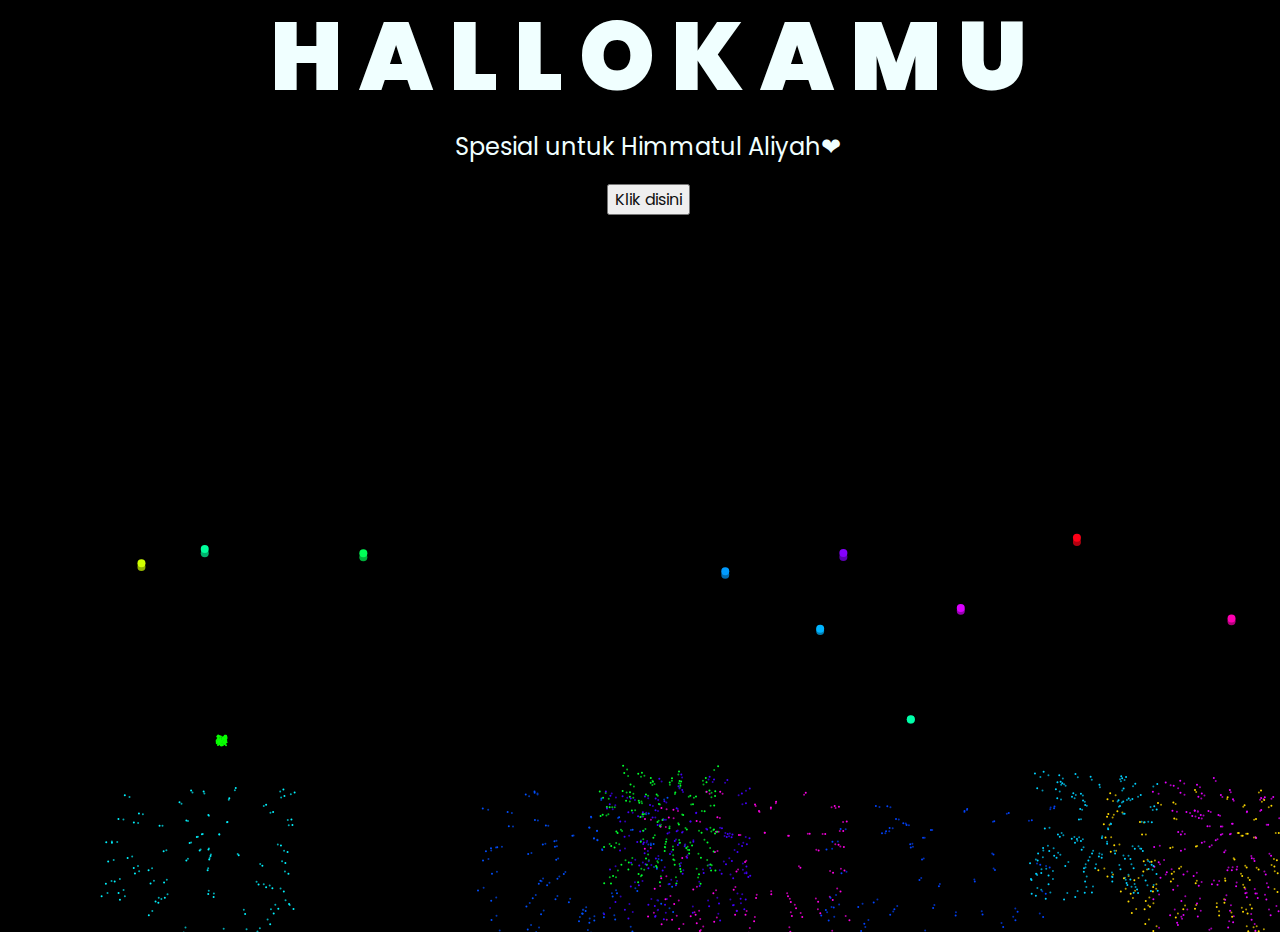
<file: index.html>
<!DOCTYPE html>
<html lang="en">
<head>
    <meta charset="UTF-8">
    <meta http-equiv="X-UA-Compatible" content="IE=edge">
    <meta name="viewport" content="width=device-width, initial-scale=1.0">
    <link rel="stylesheet" href="css/style.css">
    <link rel="icon" href="img/flowers.png" type="image/x-icon">
    <title>Flowers</title>
</head>
<body>
    
    <div class="greetings">
    <!-- silahkan menambah kata sesuai keinginan dengan <span>text...</span -->
        <span>H</span>
        <span>A</span>
        <span>L</span>
        <span>L</span>
        <span>O</span>
        <span>K</span>
        <span>A</span>
        <span>M</span>
        <span>U</span>
    </div>
    <div class="description">
        <span>Spesial untuk Himmatul Aliyah❤</span>
    </div>
    <div class="button">
        <button>
            <a href="spesial.html">Klik disini</a>
        </button>
        
    </div>
    <script>
        var rnd = Math.random, flr = Math.floor;
   let canvas = document.createElement('canvas');
   
   document.getElementsByTagName('body')[0].appendChild(canvas);
   canvas.style.width = '100%';
   canvas.style.height = '100%';
   
   canvas.width = canvas.clientWidth;
   canvas.height = canvas.clientHeight;
   
   let ctx = canvas.getContext('2d');
   
   function rndNum(num) {
   return rnd() * num + 1;
   }
   
   function vector(x, y) {
   this.x = x;
   this.y = y;
   
   this.add = function(vec2) {
   this.x = this.x + vec2.x;
   this.y = this.y + vec2.y;
   }
   }
   
   function particle(pos, vel) {
   this.pos = new vector(pos.x, pos.y);
   this.vel = vel;
   this.finish = false;
   this.start = 0;
   
   this.update = function(time) {
   let timeSpan = time - this.start;
   
   if (timeSpan > 500) {
   this.finish = true;
   }
   
   if (!this.finish) {
   this.pos.add(this.vel);
   this.vel.y = this.vel.y + gravity;
   }
   };
   
   this.draw = function() {
   if (!this.finish) {
   drawDot(this.pos.x, this.pos.y, 1);
   }
   }
   
   }
   
   function firework(x, y) {
   this.pos = new vector(x, y);
   this.vel = new vector(0, -rndNum(10) - 3);
   this.color = 'hsl(' + rndNum(360) + ', 100%, 50%)'
   this.size = 4;
   this.finish = false;
   this.start = 0;
   let exParticles = [], exPLen = 100;
   
   let rootShow = true;
   
   this.update = function(time) {
   if (this.finish) {
   return;
   }
   
   rootShow = this.vel.y < 0;
   
   if (rootShow) {
   this.pos.add(this.vel);
   this.vel.y = this.vel.y + gravity;
   } else {
   if (exParticles.length === 0) {
   flash = true;
   for (let i = 0; i < exPLen; i++) {
   exParticles.push(new particle(this.pos, new vector(-rndNum(10) + 5, -rndNum(10) + 5)));
   exParticles[exParticles.length - 1].start = time;
   }
   }
   let countFinish = 0;
   for (let i = 0; i < exPLen; i++) {
   let p = exParticles[i];
   p.update(time);
   if (p.finish) {
   countFinish++;
   }
   }
   
   if (countFinish === exPLen) {
   this.finish = true;
   }
   
   }
   }
   
   this.draw = function() {
   if (this.finish) {
   return;
   }
   
   ctx.fillStyle = this.color;
   if (rootShow) {
   drawDot(this.pos.x, this.pos.y, this.size);
   } else {
   for (let i = 0; i < exPLen; i++) {
   let p = exParticles[i];
   p.draw();
   }
   }
   }
   
   }
   
   function drawDot(x, y, size) {
   ctx.beginPath();
   
   ctx.arc(x, y, size, 0, Math.PI * 2);
   ctx.fill();
   
   ctx.closePath();
   }
   
   var fireworks = [],
   gravity = 0.2,
   snapTime = 0,
   flash = false;
   
   function init() {
   let numOfFireworks = 20;
   for (let i = 0; i < numOfFireworks; i++) {
   fireworks.push(new firework(rndNum(canvas.width), canvas.height));
   }
   }
   
   function update(time) {
   for (let i = 0, len = fireworks.length; i < len; i++) {
   let p = fireworks[i];
   p.update(time);
   }
   }
   
   function draw(time) {
   update(time);
   
   ctx.fillStyle = 'rgba(0,0,0,0.3)';
   if (flash) {
   flash = false;
   }
   ctx.fillRect(0, 0, canvas.width, canvas.height);
   
   ctx.fillStyle = 'white';
   ctx.font = "30px Segoe UI";
   let newTime = time - snapTime;
   snapTime = time;
   
   ctx.fillStyle = 'blue';
   for (let i = 0, len = fireworks.length; i < len; i++) {
   let p = fireworks[i];
   if (p.finish) {
   fireworks[i] = new firework(rndNum(canvas.width), canvas.height);
   p = fireworks[i];
   p.start = time;
   }
   p.draw();
   }
   
   window.requestAnimationFrame(draw);
   }
   
   window.addEventListener('resize', function() {
   canvas.width = canvas.clientWidth;
   canvas.height = canvas.clientHeight;
   });
   
   init();
   draw();
    </script>
</body>
</html>
</file>
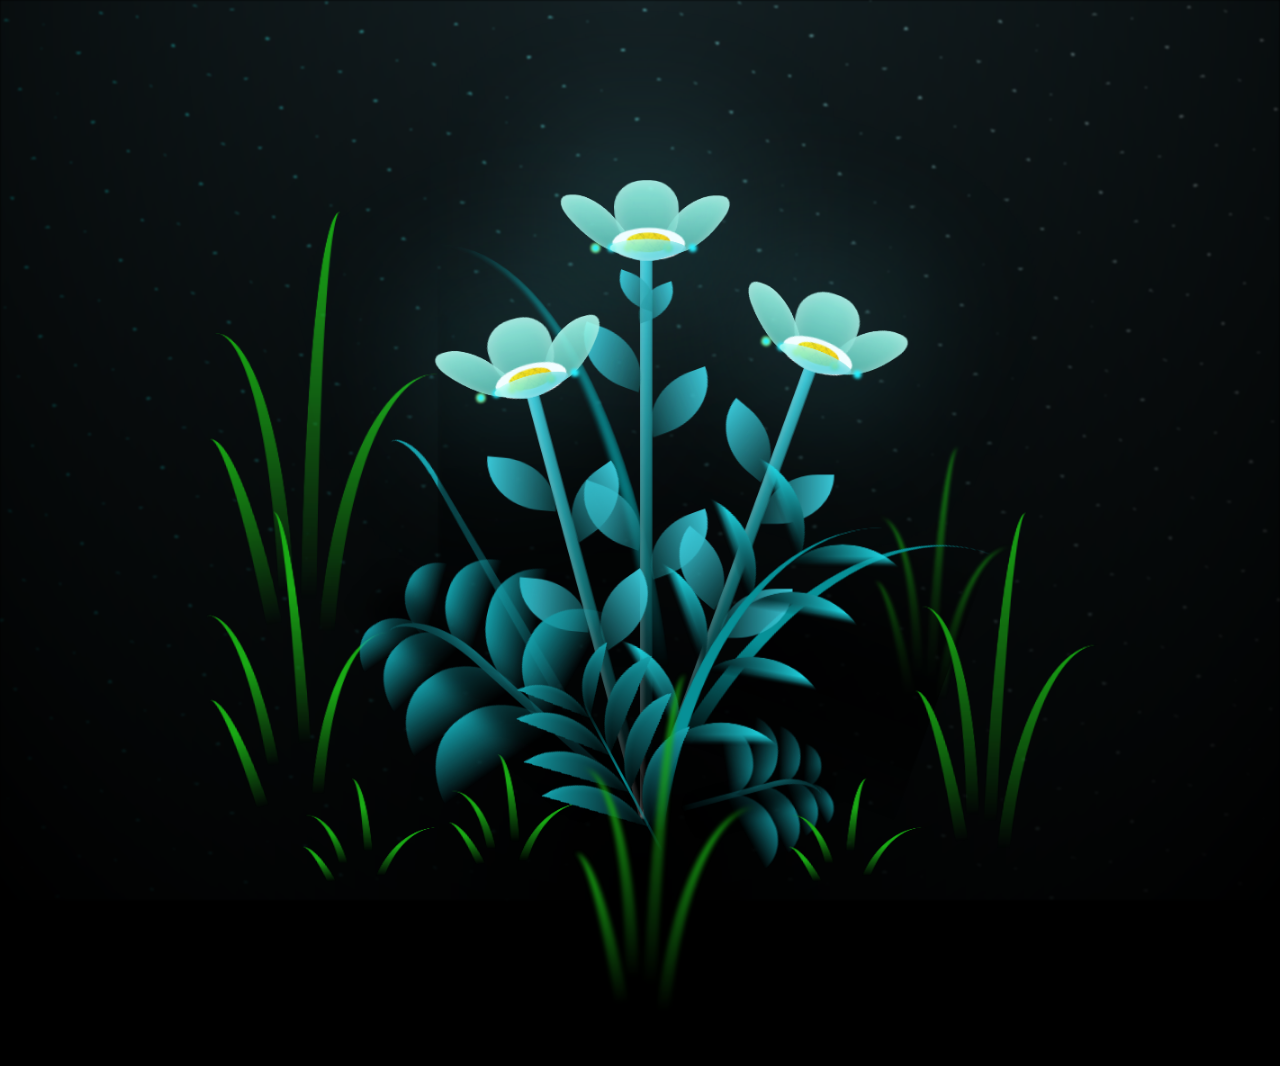
<file: flower.html>
<!DOCTYPE html>
<html lang="en">
<head>
    <meta charset="UTF-8">
    <meta http-equiv="X-UA-Compatible" content="IE=edge">
    <meta name="viewport" content="width=device-width, initial-scale=1.0">
    <link rel="stylesheet" href="css/main.css">
    <link rel="icon" href="img/flowers.png" type="image/x-icon">
    <title>flowers</title>
</head>
<body class="container">
  <!-- Pembuat code: https://codepen.io/mdusmanansari/pen/BamepLe -->
    <div class="night"></div>
    <div class="flowers">
      <div class="flower flower--1">
        <div class="flower__leafs flower__leafs--1">
          <div class="flower__leaf flower__leaf--1"></div>
          <div class="flower__leaf flower__leaf--2"></div>
          <div class="flower__leaf flower__leaf--3"></div>
          <div class="flower__leaf flower__leaf--4"></div>
          <div class="flower__white-circle"></div>
  
          <div class="flower__light flower__light--1"></div>
          <div class="flower__light flower__light--2"></div>
          <div class="flower__light flower__light--3"></div>
          <div class="flower__light flower__light--4"></div>
          <div class="flower__light flower__light--5"></div>
          <div class="flower__light flower__light--6"></div>
          <div class="flower__light flower__light--7"></div>
          <div class="flower__light flower__light--8"></div>
  
        </div>
        <div class="flower__line">
          <div class="flower__line__leaf flower__line__leaf--1"></div>
          <div class="flower__line__leaf flower__line__leaf--2"></div>
          <div class="flower__line__leaf flower__line__leaf--3"></div>
          <div class="flower__line__leaf flower__line__leaf--4"></div>
          <div class="flower__line__leaf flower__line__leaf--5"></div>
          <div class="flower__line__leaf flower__line__leaf--6"></div>
        </div>
      </div>
  
      <div class="flower flower--2">
        <div class="flower__leafs flower__leafs--2">
          <div class="flower__leaf flower__leaf--1"></div>
          <div class="flower__leaf flower__leaf--2"></div>
          <div class="flower__leaf flower__leaf--3"></div>
          <div class="flower__leaf flower__leaf--4"></div>
          <div class="flower__white-circle"></div>
  
          <div class="flower__light flower__light--1"></div>
          <div class="flower__light flower__light--2"></div>
          <div class="flower__light flower__light--3"></div>
          <div class="flower__light flower__light--4"></div>
          <div class="flower__light flower__light--5"></div>
          <div class="flower__light flower__light--6"></div>
          <div class="flower__light flower__light--7"></div>
          <div class="flower__light flower__light--8"></div>
  
        </div>
        <div class="flower__line">
          <div class="flower__line__leaf flower__line__leaf--1"></div>
          <div class="flower__line__leaf flower__line__leaf--2"></div>
          <div class="flower__line__leaf flower__line__leaf--3"></div>
          <div class="flower__line__leaf flower__line__leaf--4"></div>
        </div>
      </div>
  
      <div class="flower flower--3">
        <div class="flower__leafs flower__leafs--3">
          <div class="flower__leaf flower__leaf--1"></div>
          <div class="flower__leaf flower__leaf--2"></div>
          <div class="flower__leaf flower__leaf--3"></div>
          <div class="flower__leaf flower__leaf--4"></div>
          <div class="flower__white-circle"></div>
  
          <div class="flower__light flower__light--1"></div>
          <div class="flower__light flower__light--2"></div>
          <div class="flower__light flower__light--3"></div>
          <div class="flower__light flower__light--4"></div>
          <div class="flower__light flower__light--5"></div>
          <div class="flower__light flower__light--6"></div>
          <div class="flower__light flower__light--7"></div>
          <div class="flower__light flower__light--8"></div>
  
        </div>
        <div class="flower__line">
          <div class="flower__line__leaf flower__line__leaf--1"></div>
          <div class="flower__line__leaf flower__line__leaf--2"></div>
          <div class="flower__line__leaf flower__line__leaf--3"></div>
          <div class="flower__line__leaf flower__line__leaf--4"></div>
        </div>
      </div>
  
      <div class="grow-ans" style="--d:1.2s">
        <div class="flower__g-long">
          <div class="flower__g-long__top"></div>
          <div class="flower__g-long__bottom"></div>
        </div>
      </div>
  
      <div class="growing-grass">
        <div class="flower__grass flower__grass--1">
          <div class="flower__grass--top"></div>
          <div class="flower__grass--bottom"></div>
          <div class="flower__grass__leaf flower__grass__leaf--1"></div>
          <div class="flower__grass__leaf flower__grass__leaf--2"></div>
          <div class="flower__grass__leaf flower__grass__leaf--3"></div>
          <div class="flower__grass__leaf flower__grass__leaf--4"></div>
          <div class="flower__grass__leaf flower__grass__leaf--5"></div>
          <div class="flower__grass__leaf flower__grass__leaf--6"></div>
          <div class="flower__grass__leaf flower__grass__leaf--7"></div>
          <div class="flower__grass__leaf flower__grass__leaf--8"></div>
          <div class="flower__grass__overlay"></div>
        </div>
      </div>
  
      <div class="growing-grass">
        <div class="flower__grass flower__grass--2">
          <div class="flower__grass--top"></div>
          <div class="flower__grass--bottom"></div>
          <div class="flower__grass__leaf flower__grass__leaf--1"></div>
          <div class="flower__grass__leaf flower__grass__leaf--2"></div>
          <div class="flower__grass__leaf flower__grass__leaf--3"></div>
          <div class="flower__grass__leaf flower__grass__leaf--4"></div>
          <div class="flower__grass__leaf flower__grass__leaf--5"></div>
          <div class="flower__grass__leaf flower__grass__leaf--6"></div>
          <div class="flower__grass__leaf flower__grass__leaf--7"></div>
          <div class="flower__grass__leaf flower__grass__leaf--8"></div>
          <div class="flower__grass__overlay"></div>
        </div>
      </div>
  
      <div class="grow-ans" style="--d:2.4s">
        <div class="flower__g-right flower__g-right--1">
          <div class="leaf"></div>
        </div>
      </div>
  
      <div class="grow-ans" style="--d:2.8s">
        <div class="flower__g-right flower__g-right--2">
          <div class="leaf"></div>
        </div>
      </div>
  
      <div class="grow-ans" style="--d:2.8s">
        <div class="flower__g-front">
          <div class="flower__g-front__leaf-wrapper flower__g-front__leaf-wrapper--1">
            <div class="flower__g-front__leaf"></div>
          </div>
          <div class="flower__g-front__leaf-wrapper flower__g-front__leaf-wrapper--2">
            <div class="flower__g-front__leaf"></div>
          </div>
          <div class="flower__g-front__leaf-wrapper flower__g-front__leaf-wrapper--3">
            <div class="flower__g-front__leaf"></div>
          </div>
          <div class="flower__g-front__leaf-wrapper flower__g-front__leaf-wrapper--4">
            <div class="flower__g-front__leaf"></div>
          </div>
          <div class="flower__g-front__leaf-wrapper flower__g-front__leaf-wrapper--5">
            <div class="flower__g-front__leaf"></div>
          </div>
          <div class="flower__g-front__leaf-wrapper flower__g-front__leaf-wrapper--6">
            <div class="flower__g-front__leaf"></div>
          </div>
          <div class="flower__g-front__leaf-wrapper flower__g-front__leaf-wrapper--7">
            <div class="flower__g-front__leaf"></div>
          </div>
          <div class="flower__g-front__leaf-wrapper flower__g-front__leaf-wrapper--8">
            <div class="flower__g-front__leaf"></div>
          </div>
          <div class="flower__g-front__line"></div>
        </div>
      </div>
  
      <div class="grow-ans" style="--d:3.2s">
        <div class="flower__g-fr">
          <div class="leaf"></div>
          <div class="flower__g-fr__leaf flower__g-fr__leaf--1"></div>
          <div class="flower__g-fr__leaf flower__g-fr__leaf--2"></div>
          <div class="flower__g-fr__leaf flower__g-fr__leaf--3"></div>
          <div class="flower__g-fr__leaf flower__g-fr__leaf--4"></div>
          <div class="flower__g-fr__leaf flower__g-fr__leaf--5"></div>
          <div class="flower__g-fr__leaf flower__g-fr__leaf--6"></div>
          <div class="flower__g-fr__leaf flower__g-fr__leaf--7"></div>
          <div class="flower__g-fr__leaf flower__g-fr__leaf--8"></div>
        </div>
      </div>
  
      <div class="long-g long-g--0">
        <div class="grow-ans" style="--d:3s">
          <div class="leaf leaf--0"></div>
        </div>
        <div class="grow-ans" style="--d:2.2s">
          <div class="leaf leaf--1"></div>
        </div>
        <div class="grow-ans" style="--d:3.4s">
          <div class="leaf leaf--2"></div>
        </div>
        <div class="grow-ans" style="--d:3.6s">
          <div class="leaf leaf--3"></div>
        </div>
      </div>
  
      <div class="long-g long-g--1">
        <div class="grow-ans" style="--d:3.6s">
          <div class="leaf leaf--0"></div>
        </div>
        <div class="grow-ans" style="--d:3.8s">
          <div class="leaf leaf--1"></div>
        </div>
        <div class="grow-ans" style="--d:4s">
          <div class="leaf leaf--2"></div>
        </div>
        <div class="grow-ans" style="--d:4.2s">
          <div class="leaf leaf--3"></div>
        </div>
      </div>
  
      <div class="long-g long-g--2">
        <div class="grow-ans" style="--d:4s">
          <div class="leaf leaf--0"></div>
        </div>
        <div class="grow-ans" style="--d:4.2s">
          <div class="leaf leaf--1"></div>
        </div>
        <div class="grow-ans" style="--d:4.4s">
          <div class="leaf leaf--2"></div>
        </div>
        <div class="grow-ans" style="--d:4.6s">
          <div class="leaf leaf--3"></div>
        </div>
      </div>
  
      <div class="long-g long-g--3">
        <div class="grow-ans" style="--d:4s">
          <div class="leaf leaf--0"></div>
        </div>
        <div class="grow-ans" style="--d:4.2s">
          <div class="leaf leaf--1"></div>
        </div>
        <div class="grow-ans" style="--d:3s">
          <div class="leaf leaf--2"></div>
        </div>
        <div class="grow-ans" style="--d:3.6s">
          <div class="leaf leaf--3"></div>
        </div>
      </div>
  
      <div class="long-g long-g--4">
        <div class="grow-ans" style="--d:4s">
          <div class="leaf leaf--0"></div>
        </div>
        <div class="grow-ans" style="--d:4.2s">
          <div class="leaf leaf--1"></div>
        </div>
        <div class="grow-ans" style="--d:3s">
          <div class="leaf leaf--2"></div>
        </div>
        <div class="grow-ans" style="--d:3.6s">
          <div class="leaf leaf--3"></div>
        </div>
      </div>
  
      <div class="long-g long-g--5">
        <div class="grow-ans" style="--d:4s">
          <div class="leaf leaf--0"></div>
        </div>
        <div class="grow-ans" style="--d:4.2s">
          <div class="leaf leaf--1"></div>
        </div>
        <div class="grow-ans" style="--d:3s">
          <div class="leaf leaf--2"></div>
        </div>
        <div class="grow-ans" style="--d:3.6s">
          <div class="leaf leaf--3"></div>
        </div>
      </div>
  
      <div class="long-g long-g--6">
        <div class="grow-ans" style="--d:4.2s">
          <div class="leaf leaf--0"></div>
        </div>
        <div class="grow-ans" style="--d:4.4s">
          <div class="leaf leaf--1"></div>
        </div>
        <div class="grow-ans" style="--d:4.6s">
          <div class="leaf leaf--2"></div>
        </div>
        <div class="grow-ans" style="--d:4.8s">
          <div class="leaf leaf--3"></div>
        </div>
      </div>
  
      <div class="long-g long-g--7">
        <div class="grow-ans" style="--d:3s">
          <div class="leaf leaf--0"></div>
        </div>
        <div class="grow-ans" style="--d:3.2s">
          <div class="leaf leaf--1"></div>
        </div>
        <div class="grow-ans" style="--d:3.5s">
          <div class="leaf leaf--2"></div>
        </div>
        <div class="grow-ans" style="--d:3.6s">
          <div class="leaf leaf--3"></div>
        </div>
      </div>
    </div>
    <script src="main.js"></script>
  </body>
</html>
</file>
<file: css/style.css>
@import url('https://fonts.googleapis.com/css2?family=Poppins:ital,wght@0,500;1,900&display=swap');
*{
    font-family: 'Poppins',cursive;
}
body{
    color: azure;
    width: 100%;
    height: 100vh;
    display: flex;
    flex-direction: column;
    align-items: center;
    justify-content: center;
    background-color: black;
}
.greetings{
    font-size: 6rem;
    font-weight: 900;
}
.greetings > span{
    animation: glow 2.5s ease-in-out infinite;
}
@keyframes glow{
    0%, 100%{
        color: #fff;
        text-shadow: 0 0 12px #39c6d6, 0 0 50px #39c6d6, 0 0 100px #39c6d6;
    }
    10%, 90%{
        color: #111;
        text-shadow: none;
    }
}
.greetings > span:nth-child(2){
    animation-delay: .2s ;
}
.greetings > span:nth-child(3){
    animation-delay: .4s ;
}
.greetings > span:nth-child(4){
    animation-delay: .6s;
}
.greetings > span:nth-child(5){
    animation-delay: .8s;
}

.description{
    font-size: 1.5rem;
    margin-bottom: 20px;
}

.button a{
    text-decoration: none;
    font-size: 1rem;
    color: #111;
}

@media screen and (max-width:574px){
    .greetings{
        display: block;
        font-size: 3rem;
        font-weight: 500;
        text-align: center;
    }
    .description{
        font-size: 1rem;
    }
    
    .button a{
        font-size: .5rem;
    }
}
</file>
<file: css/main.css>
*,
*::after,
*::before {
  padding: 0;
  margin: 0;
  box-sizing: border-box;
}

:root {
  --dark-color: #000;
}

body {
  display: flex;
  align-items: flex-end;
  justify-content: center;
  min-height: 100vh;
  background-color: var(--dark-color);
  overflow: hidden;
  perspective: 1000px;
}

.night {
  position: fixed;
  left: 50%;
  top: 0;
  transform: translateX(-50%);
  width: 100%;
  height: 100%;
  filter: blur(0.1vmin);
  background-image: radial-gradient(ellipse at top, transparent 0%, var(--dark-color)), radial-gradient(ellipse at bottom, var(--dark-color), rgba(145, 233, 255, 0.2)), repeating-linear-gradient(220deg, rgb(0, 0, 0) 0px, rgb(0, 0, 0) 19px, transparent 19px, transparent 22px), repeating-linear-gradient(189deg, rgb(0, 0, 0) 0px, rgb(0, 0, 0) 19px, transparent 19px, transparent 22px), repeating-linear-gradient(148deg, rgb(0, 0, 0) 0px, rgb(0, 0, 0) 19px, transparent 19px, transparent 22px), linear-gradient(90deg, rgb(0, 255, 250), rgb(240, 240, 240));
}

.flowers {
  position: relative;
  transform: scale(0.9);
}

.flower {
  position: absolute;
  bottom: 10vmin;
  transform-origin: bottom center;
  z-index: 10;
  --fl-speed: 0.8s;
}
.flower--1 {
  -webkit-animation: moving-flower-1 4s linear infinite;
          animation: moving-flower-1 4s linear infinite;
}
.flower--1 .flower__line {
  height: 70vmin;
  -webkit-animation-delay: 0.3s;
          animation-delay: 0.3s;
}
.flower--1 .flower__line__leaf--1 {
  -webkit-animation: blooming-leaf-right var(--fl-speed) 1.6s backwards;
          animation: blooming-leaf-right var(--fl-speed) 1.6s backwards;
}
.flower--1 .flower__line__leaf--2 {
  -webkit-animation: blooming-leaf-right var(--fl-speed) 1.4s backwards;
          animation: blooming-leaf-right var(--fl-speed) 1.4s backwards;
}
.flower--1 .flower__line__leaf--3 {
  -webkit-animation: blooming-leaf-left var(--fl-speed) 1.2s backwards;
          animation: blooming-leaf-left var(--fl-speed) 1.2s backwards;
}
.flower--1 .flower__line__leaf--4 {
  -webkit-animation: blooming-leaf-left var(--fl-speed) 1s backwards;
          animation: blooming-leaf-left var(--fl-speed) 1s backwards;
}
.flower--1 .flower__line__leaf--5 {
  -webkit-animation: blooming-leaf-right var(--fl-speed) 1.8s backwards;
          animation: blooming-leaf-right var(--fl-speed) 1.8s backwards;
}
.flower--1 .flower__line__leaf--6 {
  -webkit-animation: blooming-leaf-left var(--fl-speed) 2s backwards;
          animation: blooming-leaf-left var(--fl-speed) 2s backwards;
}
.flower--2 {
  left: 50%;
  transform: rotate(20deg);
  -webkit-animation: moving-flower-2 4s linear infinite;
          animation: moving-flower-2 4s linear infinite;
}
.flower--2 .flower__line {
  height: 60vmin;
  -webkit-animation-delay: 0.6s;
          animation-delay: 0.6s;
}
.flower--2 .flower__line__leaf--1 {
  -webkit-animation: blooming-leaf-right var(--fl-speed) 1.9s backwards;
          animation: blooming-leaf-right var(--fl-speed) 1.9s backwards;
}
.flower--2 .flower__line__leaf--2 {
  -webkit-animation: blooming-leaf-right var(--fl-speed) 1.7s backwards;
          animation: blooming-leaf-right var(--fl-speed) 1.7s backwards;
}
.flower--2 .flower__line__leaf--3 {
  -webkit-animation: blooming-leaf-left var(--fl-speed) 1.5s backwards;
          animation: blooming-leaf-left var(--fl-speed) 1.5s backwards;
}
.flower--2 .flower__line__leaf--4 {
  -webkit-animation: blooming-leaf-left var(--fl-speed) 1.3s backwards;
          animation: blooming-leaf-left var(--fl-speed) 1.3s backwards;
}
.flower--3 {
  left: 50%;
  transform: rotate(-15deg);
  -webkit-animation: moving-flower-3 4s linear infinite;
          animation: moving-flower-3 4s linear infinite;
}
.flower--3 .flower__line {
  -webkit-animation-delay: 0.9s;
          animation-delay: 0.9s;
}
.flower--3 .flower__line__leaf--1 {
  -webkit-animation: blooming-leaf-right var(--fl-speed) 2.5s backwards;
          animation: blooming-leaf-right var(--fl-speed) 2.5s backwards;
}
.flower--3 .flower__line__leaf--2 {
  -webkit-animation: blooming-leaf-right var(--fl-speed) 2.3s backwards;
          animation: blooming-leaf-right var(--fl-speed) 2.3s backwards;
}
.flower--3 .flower__line__leaf--3 {
  -webkit-animation: blooming-leaf-left var(--fl-speed) 2.1s backwards;
          animation: blooming-leaf-left var(--fl-speed) 2.1s backwards;
}
.flower--3 .flower__line__leaf--4 {
  -webkit-animation: blooming-leaf-left var(--fl-speed) 1.9s backwards;
          animation: blooming-leaf-left var(--fl-speed) 1.9s backwards;
}
.flower__leafs {
  position: relative;
  -webkit-animation: blooming-flower 2s backwards;
          animation: blooming-flower 2s backwards;
}
.flower__leafs--1 {
  -webkit-animation-delay: 1.1s;
          animation-delay: 1.1s;
}
.flower__leafs--2 {
  -webkit-animation-delay: 1.4s;
          animation-delay: 1.4s;
}
.flower__leafs--3 {
  -webkit-animation-delay: 1.7s;
          animation-delay: 1.7s;
}
.flower__leafs::after {
  content: "";
  position: absolute;
  left: 0;
  top: 0;
  transform: translate(-50%, -100%);
  width: 8vmin;
  height: 8vmin;
  background-color: #6bf0ff;
  filter: blur(10vmin);
}
.flower__leaf {
  position: absolute;
  bottom: 0;
  left: 50%;
  width: 8vmin;
  height: 11vmin;
  border-radius: 51% 49% 47% 53%/44% 45% 55% 69%;
  background-color: #a7ffee;
  background-image: linear-gradient(to top, #54b8aa, #a7ffee);
  transform-origin: bottom center;
  opacity: 0.9;
  box-shadow: inset 0 0 2vmin rgba(255, 255, 255, 0.5);
}
.flower__leaf--1 {
  transform: translate(-10%, 1%) rotateY(40deg) rotateX(-50deg);
}
.flower__leaf--2 {
  transform: translate(-50%, -4%) rotateX(40deg);
}
.flower__leaf--3 {
  transform: translate(-90%, 0%) rotateY(45deg) rotateX(50deg);
}
.flower__leaf--4 {
  width: 8vmin;
  height: 8vmin;
  transform-origin: bottom left;
  border-radius: 4vmin 10vmin 4vmin 4vmin;
  transform: translate(0%, 18%) rotateX(70deg) rotate(-43deg);
  background-image: linear-gradient(to top, #39c6d6, #a7ffee);
  z-index: 1;
  opacity: 0.8;
}
.flower__white-circle {
  position: absolute;
  left: -3.5vmin;
  top: -3vmin;
  width: 9vmin;
  height: 4vmin;
  border-radius: 50%;
  background-color: #fff;
}
.flower__white-circle::after {
  content: "";
  position: absolute;
  left: 50%;
  top: 45%;
  transform: translate(-50%, -50%);
  width: 60%;
  height: 60%;
  border-radius: inherit;
  background-image: repeating-linear-gradient(135deg, rgba(0, 0, 0, 0.03) 0px, rgba(0, 0, 0, 0.03) 1px, transparent 1px, transparent 12px), repeating-linear-gradient(45deg, rgba(0, 0, 0, 0.03) 0px, rgba(0, 0, 0, 0.03) 1px, transparent 1px, transparent 12px), repeating-linear-gradient(67.5deg, rgba(0, 0, 0, 0.03) 0px, rgba(0, 0, 0, 0.03) 1px, transparent 1px, transparent 12px), repeating-linear-gradient(135deg, rgba(0, 0, 0, 0.03) 0px, rgba(0, 0, 0, 0.03) 1px, transparent 1px, transparent 12px), repeating-linear-gradient(45deg, rgba(0, 0, 0, 0.03) 0px, rgba(0, 0, 0, 0.03) 1px, transparent 1px, transparent 12px), repeating-linear-gradient(112.5deg, rgba(0, 0, 0, 0.03) 0px, rgba(0, 0, 0, 0.03) 1px, transparent 1px, transparent 12px), repeating-linear-gradient(112.5deg, rgba(0, 0, 0, 0.03) 0px, rgba(0, 0, 0, 0.03) 1px, transparent 1px, transparent 12px), repeating-linear-gradient(45deg, rgba(0, 0, 0, 0.03) 0px, rgba(0, 0, 0, 0.03) 1px, transparent 1px, transparent 12px), repeating-linear-gradient(22.5deg, rgba(0, 0, 0, 0.03) 0px, rgba(0, 0, 0, 0.03) 1px, transparent 1px, transparent 12px), repeating-linear-gradient(45deg, rgba(0, 0, 0, 0.03) 0px, rgba(0, 0, 0, 0.03) 1px, transparent 1px, transparent 12px), repeating-linear-gradient(22.5deg, rgba(0, 0, 0, 0.03) 0px, rgba(0, 0, 0, 0.03) 1px, transparent 1px, transparent 12px), repeating-linear-gradient(135deg, rgba(0, 0, 0, 0.03) 0px, rgba(0, 0, 0, 0.03) 1px, transparent 1px, transparent 12px), repeating-linear-gradient(157.5deg, rgba(0, 0, 0, 0.03) 0px, rgba(0, 0, 0, 0.03) 1px, transparent 1px, transparent 12px), repeating-linear-gradient(67.5deg, rgba(0, 0, 0, 0.03) 0px, rgba(0, 0, 0, 0.03) 1px, transparent 1px, transparent 12px), repeating-linear-gradient(67.5deg, rgba(0, 0, 0, 0.03) 0px, rgba(0, 0, 0, 0.03) 1px, transparent 1px, transparent 12px), linear-gradient(90deg, rgb(255, 235, 18), rgb(255, 206, 0));
}
.flower__line {
  height: 55vmin;
  width: 1.5vmin;
  background-image: linear-gradient(to left, rgba(0, 0, 0, 0.2), transparent, rgba(255, 255, 255, 0.2)), linear-gradient(to top, transparent 10%, #14757a, #39c6d6);
  box-shadow: inset 0 0 2px rgba(0, 0, 0, 0.5);
  -webkit-animation: grow-flower-tree 4s backwards;
          animation: grow-flower-tree 4s backwards;
}
.flower__line__leaf {
  --w: 7vmin;
  --h: calc(var(--w) + 2vmin);
  position: absolute;
  top: 20%;
  left: 90%;
  width: var(--w);
  height: var(--h);
  border-top-right-radius: var(--h);
  border-bottom-left-radius: var(--h);
  background-image: linear-gradient(to top, rgba(20, 117, 122, 0.4), #39c6d6);
}
.flower__line__leaf--1 {
  transform: rotate(70deg) rotateY(30deg);
}
.flower__line__leaf--2 {
  top: 45%;
  transform: rotate(70deg) rotateY(30deg);
}
.flower__line__leaf--3, .flower__line__leaf--4, .flower__line__leaf--6 {
  border-top-right-radius: 0;
  border-bottom-left-radius: 0;
  border-top-left-radius: var(--h);
  border-bottom-right-radius: var(--h);
  left: -460%;
  top: 12%;
  transform: rotate(-70deg) rotateY(30deg);
}
.flower__line__leaf--4 {
  top: 40%;
}
.flower__line__leaf--5 {
  top: 0;
  transform-origin: left;
  transform: rotate(70deg) rotateY(30deg) scale(0.6);
}
.flower__line__leaf--6 {
  top: -2%;
  left: -450%;
  transform-origin: right;
  transform: rotate(-70deg) rotateY(30deg) scale(0.6);
}
.flower__light {
  position: absolute;
  bottom: 0vmin;
  width: 1vmin;
  height: 1vmin;
  background-color: rgb(255, 251, 0);
  border-radius: 50%;
  filter: blur(0.2vmin);
  -webkit-animation: light-ans 4s linear infinite backwards;
          animation: light-ans 4s linear infinite backwards;
}
.flower__light:nth-child(odd) {
  background-color: #23f0ff;
}
.flower__light--1 {
  left: -2vmin;
  -webkit-animation-delay: 1s;
          animation-delay: 1s;
}
.flower__light--2 {
  left: 3vmin;
  -webkit-animation-delay: 0.5s;
          animation-delay: 0.5s;
}
.flower__light--3 {
  left: -6vmin;
  -webkit-animation-delay: 0.3s;
          animation-delay: 0.3s;
}
.flower__light--4 {
  left: 6vmin;
  -webkit-animation-delay: 0.9s;
          animation-delay: 0.9s;
}
.flower__light--5 {
  left: -1vmin;
  -webkit-animation-delay: 1.5s;
          animation-delay: 1.5s;
}
.flower__light--6 {
  left: -4vmin;
  -webkit-animation-delay: 3s;
          animation-delay: 3s;
}
.flower__light--7 {
  left: 3vmin;
  -webkit-animation-delay: 2s;
          animation-delay: 2s;
}
.flower__light--8 {
  left: -6vmin;
  -webkit-animation-delay: 3.5s;
          animation-delay: 3.5s;
}
.flower__grass {
  --c: #159faa;
  --line-w: 1.5vmin;
  position: absolute;
  bottom: 12vmin;
  left: -7vmin;
  display: flex;
  flex-direction: column;
  align-items: flex-end;
  z-index: 20;
  transform-origin: bottom center;
  transform: rotate(-48deg) rotateY(40deg);
}
.flower__grass--1 {
  -webkit-animation: moving-grass 2s linear infinite;
          animation: moving-grass 2s linear infinite;
}
.flower__grass--2 {
  left: 2vmin;
  bottom: 10vmin;
  transform: scale(0.5) rotate(75deg) rotateX(10deg) rotateY(-200deg);
  opacity: 0.8;
  z-index: 0;
  -webkit-animation: moving-grass--2 1.5s linear infinite;
          animation: moving-grass--2 1.5s linear infinite;
}
.flower__grass--top {
  width: 7vmin;
  height: 10vmin;
  border-top-right-radius: 100%;
  border-right: var(--line-w) solid var(--c);
  transform-origin: bottom center;
  transform: rotate(-2deg);
}
.flower__grass--bottom {
  margin-top: -2px;
  width: var(--line-w);
  height: 25vmin;
  background-image: linear-gradient(to top, transparent, var(--c));
}
.flower__grass__leaf {
  --size: 10vmin;
  position: absolute;
  width: calc(var(--size) * 2.1);
  height: var(--size);
  border-top-left-radius: var(--size);
  border-top-right-radius: var(--size);
  background-image: linear-gradient(to top, transparent, transparent 30%, var(--c));
  z-index: 100;
}
.flower__grass__leaf--1 {
  top: -6%;
  left: 30%;
  --size: 6vmin;
  transform: rotate(-20deg);
  -webkit-animation: growing-grass-ans--1 2s 2.6s backwards;
          animation: growing-grass-ans--1 2s 2.6s backwards;
}
@-webkit-keyframes growing-grass-ans--1 {
  0% {
    transform-origin: bottom left;
    transform: rotate(-20deg) scale(0);
  }
}
@keyframes growing-grass-ans--1 {
  0% {
    transform-origin: bottom left;
    transform: rotate(-20deg) scale(0);
  }
}
.flower__grass__leaf--2 {
  top: -5%;
  left: -110%;
  --size: 6vmin;
  transform: rotate(10deg);
  -webkit-animation: growing-grass-ans--2 2s 2.4s linear backwards;
          animation: growing-grass-ans--2 2s 2.4s linear backwards;
}
@-webkit-keyframes growing-grass-ans--2 {
  0% {
    transform-origin: bottom right;
    transform: rotate(10deg) scale(0);
  }
}
@keyframes growing-grass-ans--2 {
  0% {
    transform-origin: bottom right;
    transform: rotate(10deg) scale(0);
  }
}
.flower__grass__leaf--3 {
  top: 5%;
  left: 60%;
  --size: 8vmin;
  transform: rotate(-18deg) rotateX(-20deg);
  -webkit-animation: growing-grass-ans--3 2s 2.2s linear backwards;
          animation: growing-grass-ans--3 2s 2.2s linear backwards;
}
@-webkit-keyframes growing-grass-ans--3 {
  0% {
    transform-origin: bottom left;
    transform: rotate(-18deg) rotateX(-20deg) scale(0);
  }
}
@keyframes growing-grass-ans--3 {
  0% {
    transform-origin: bottom left;
    transform: rotate(-18deg) rotateX(-20deg) scale(0);
  }
}
.flower__grass__leaf--4 {
  top: 6%;
  left: -135%;
  --size: 8vmin;
  transform: rotate(2deg);
  -webkit-animation: growing-grass-ans--4 2s 2s linear backwards;
          animation: growing-grass-ans--4 2s 2s linear backwards;
}
@-webkit-keyframes growing-grass-ans--4 {
  0% {
    transform-origin: bottom right;
    transform: rotate(2deg) scale(0);
  }
}
@keyframes growing-grass-ans--4 {
  0% {
    transform-origin: bottom right;
    transform: rotate(2deg) scale(0);
  }
}
.flower__grass__leaf--5 {
  top: 20%;
  left: 60%;
  --size: 10vmin;
  transform: rotate(-24deg) rotateX(-20deg);
  -webkit-animation: growing-grass-ans--5 2s 1.8s linear backwards;
          animation: growing-grass-ans--5 2s 1.8s linear backwards;
}
@-webkit-keyframes growing-grass-ans--5 {
  0% {
    transform-origin: bottom left;
    transform: rotate(-24deg) rotateX(-20deg) scale(0);
  }
}
@keyframes growing-grass-ans--5 {
  0% {
    transform-origin: bottom left;
    transform: rotate(-24deg) rotateX(-20deg) scale(0);
  }
}
.flower__grass__leaf--6 {
  top: 22%;
  left: -180%;
  --size: 10vmin;
  transform: rotate(10deg);
  -webkit-animation: growing-grass-ans--6 2s 1.6s linear backwards;
          animation: growing-grass-ans--6 2s 1.6s linear backwards;
}
@-webkit-keyframes growing-grass-ans--6 {
  0% {
    transform-origin: bottom right;
    transform: rotate(10deg) scale(0);
  }
}
@keyframes growing-grass-ans--6 {
  0% {
    transform-origin: bottom right;
    transform: rotate(10deg) scale(0);
  }
}
.flower__grass__leaf--7 {
  top: 39%;
  left: 70%;
  --size: 10vmin;
  transform: rotate(-10deg);
  -webkit-animation: growing-grass-ans--7 2s 1.4s linear backwards;
          animation: growing-grass-ans--7 2s 1.4s linear backwards;
}
@-webkit-keyframes growing-grass-ans--7 {
  0% {
    transform-origin: bottom left;
    transform: rotate(-10deg) scale(0);
  }
}
@keyframes growing-grass-ans--7 {
  0% {
    transform-origin: bottom left;
    transform: rotate(-10deg) scale(0);
  }
}
.flower__grass__leaf--8 {
  top: 40%;
  left: -215%;
  --size: 11vmin;
  transform: rotate(10deg);
  -webkit-animation: growing-grass-ans--8 2s 1.2s linear backwards;
          animation: growing-grass-ans--8 2s 1.2s linear backwards;
}
@-webkit-keyframes growing-grass-ans--8 {
  0% {
    transform-origin: bottom right;
    transform: rotate(10deg) scale(0);
  }
}
@keyframes growing-grass-ans--8 {
  0% {
    transform-origin: bottom right;
    transform: rotate(10deg) scale(0);
  }
}
.flower__grass__overlay {
  position: absolute;
  top: -10%;
  right: 0%;
  width: 100%;
  height: 100%;
  background-color: rgba(0, 0, 0, 0.6);
  filter: blur(1.5vmin);
  z-index: 100;
}
.flower__g-long {
  --w: 2vmin;
  --h: 6vmin;
  --c: #159faa;
  position: absolute;
  bottom: 10vmin;
  left: -3vmin;
  transform-origin: bottom center;
  transform: rotate(-30deg) rotateY(-20deg);
  display: flex;
  flex-direction: column;
  align-items: flex-end;
  -webkit-animation: flower-g-long-ans 3s linear infinite;
          animation: flower-g-long-ans 3s linear infinite;
}
@-webkit-keyframes flower-g-long-ans {
  0%, 100% {
    transform: rotate(-30deg) rotateY(-20deg);
  }
  50% {
    transform: rotate(-32deg) rotateY(-20deg);
  }
}
@keyframes flower-g-long-ans {
  0%, 100% {
    transform: rotate(-30deg) rotateY(-20deg);
  }
  50% {
    transform: rotate(-32deg) rotateY(-20deg);
  }
}
.flower__g-long__top {
  top: calc(var(--h) * -1);
  width: calc(var(--w) + 1vmin);
  height: var(--h);
  border-top-right-radius: 100%;
  border-right: 0.7vmin solid var(--c);
  transform: translate(-0.7vmin, 1vmin);
}
.flower__g-long__bottom {
  width: var(--w);
  height: 50vmin;
  transform-origin: bottom center;
  background-image: linear-gradient(to top, transparent 30%, var(--c));
  box-shadow: inset 0 0 2px rgba(0, 0, 0, 0.5);
  -webkit-clip-path: polygon(35% 0, 65% 1%, 100% 100%, 0% 100%);
          clip-path: polygon(35% 0, 65% 1%, 100% 100%, 0% 100%);
}
.flower__g-right {
  position: absolute;
  bottom: 6vmin;
  left: -2vmin;
  transform-origin: bottom left;
  transform: rotate(20deg);
}
.flower__g-right .leaf {
  width: 30vmin;
  height: 50vmin;
  border-top-left-radius: 100%;
  border-left: 2vmin solid #079097;
  background-image: linear-gradient(to bottom, transparent, var(--dark-color) 60%);
  -webkit-mask-image: linear-gradient(to top, transparent 30%, #079097 60%);
}
.flower__g-right--1 {
  -webkit-animation: flower-g-right-ans 2.5s linear infinite;
          animation: flower-g-right-ans 2.5s linear infinite;
}
.flower__g-right--2 {
  left: 5vmin;
  transform: rotateY(-180deg);
  -webkit-animation: flower-g-right-ans--2 3s linear infinite;
          animation: flower-g-right-ans--2 3s linear infinite;
}
.flower__g-right--2 .leaf {
  height: 75vmin;
  filter: blur(0.3vmin);
  opacity: 0.8;
}
@-webkit-keyframes flower-g-right-ans {
  0%, 100% {
    transform: rotate(20deg);
  }
  50% {
    transform: rotate(24deg) rotateX(-20deg);
  }
}
@keyframes flower-g-right-ans {
  0%, 100% {
    transform: rotate(20deg);
  }
  50% {
    transform: rotate(24deg) rotateX(-20deg);
  }
}
@-webkit-keyframes flower-g-right-ans--2 {
  0%, 100% {
    transform: rotateY(-180deg) rotate(0deg) rotateX(-20deg);
  }
  50% {
    transform: rotateY(-180deg) rotate(6deg) rotateX(-20deg);
  }
}
@keyframes flower-g-right-ans--2 {
  0%, 100% {
    transform: rotateY(-180deg) rotate(0deg) rotateX(-20deg);
  }
  50% {
    transform: rotateY(-180deg) rotate(6deg) rotateX(-20deg);
  }
}
.flower__g-front {
  position: absolute;
  bottom: 6vmin;
  left: 2.5vmin;
  z-index: 100;
  transform-origin: bottom center;
  transform: rotate(-28deg) rotateY(30deg) scale(1.04);
  -webkit-animation: flower__g-front-ans 2s linear infinite;
          animation: flower__g-front-ans 2s linear infinite;
}
@-webkit-keyframes flower__g-front-ans {
  0%, 100% {
    transform: rotate(-28deg) rotateY(30deg) scale(1.04);
  }
  50% {
    transform: rotate(-35deg) rotateY(40deg) scale(1.04);
  }
}
@keyframes flower__g-front-ans {
  0%, 100% {
    transform: rotate(-28deg) rotateY(30deg) scale(1.04);
  }
  50% {
    transform: rotate(-35deg) rotateY(40deg) scale(1.04);
  }
}
.flower__g-front__line {
  width: 0.3vmin;
  height: 20vmin;
  background-image: linear-gradient(to top, transparent, #079097, transparent 100%);
  position: relative;
}
.flower__g-front__leaf-wrapper {
  position: absolute;
  top: 0;
  left: 0;
  transform-origin: bottom left;
  transform: rotate(10deg);
}
.flower__g-front__leaf-wrapper:nth-child(even) {
  left: 0vmin;
  transform: rotateY(-180deg) rotate(5deg);
  -webkit-animation: flower__g-front__leaf-left-ans 1s ease-in backwards;
          animation: flower__g-front__leaf-left-ans 1s ease-in backwards;
}
.flower__g-front__leaf-wrapper:nth-child(odd) {
  -webkit-animation: flower__g-front__leaf-ans 1s ease-in backwards;
          animation: flower__g-front__leaf-ans 1s ease-in backwards;
}
.flower__g-front__leaf-wrapper--1 {
  top: -8vmin;
  transform: scale(0.7);
  -webkit-animation: flower__g-front__leaf-ans 1s 5.5s ease-in backwards !important;
          animation: flower__g-front__leaf-ans 1s 5.5s ease-in backwards !important;
}
.flower__g-front__leaf-wrapper--2 {
  top: -8vmin;
  transform: rotateY(-180deg) scale(0.7) !important;
  -webkit-animation: flower__g-front__leaf-left-ans-2 1s 4.6s ease-in backwards !important;
          animation: flower__g-front__leaf-left-ans-2 1s 4.6s ease-in backwards !important;
}
.flower__g-front__leaf-wrapper--3 {
  top: -3vmin;
  -webkit-animation: flower__g-front__leaf-ans 1s 4.6s ease-in backwards;
          animation: flower__g-front__leaf-ans 1s 4.6s ease-in backwards;
}
.flower__g-front__leaf-wrapper--4 {
  top: -3vmin;
  transform: rotateY(-180deg) scale(0.9) !important;
  -webkit-animation: flower__g-front__leaf-left-ans-2 1s 4.6s ease-in backwards !important;
          animation: flower__g-front__leaf-left-ans-2 1s 4.6s ease-in backwards !important;
}
@-webkit-keyframes flower__g-front__leaf-left-ans-2 {
  0% {
    transform: rotateY(-180deg) scale(0);
  }
}
@keyframes flower__g-front__leaf-left-ans-2 {
  0% {
    transform: rotateY(-180deg) scale(0);
  }
}
.flower__g-front__leaf-wrapper--5, .flower__g-front__leaf-wrapper--6 {
  top: 2vmin;
}
.flower__g-front__leaf-wrapper--7, .flower__g-front__leaf-wrapper--8 {
  top: 6.5vmin;
}
.flower__g-front__leaf-wrapper--2 {
  -webkit-animation-delay: 5.2s !important;
          animation-delay: 5.2s !important;
}
.flower__g-front__leaf-wrapper--3 {
  -webkit-animation-delay: 4.9s !important;
          animation-delay: 4.9s !important;
}
.flower__g-front__leaf-wrapper--5 {
  -webkit-animation-delay: 4.3s !important;
          animation-delay: 4.3s !important;
}
.flower__g-front__leaf-wrapper--6 {
  -webkit-animation-delay: 4.1s !important;
          animation-delay: 4.1s !important;
}
.flower__g-front__leaf-wrapper--7 {
  -webkit-animation-delay: 3.8s !important;
          animation-delay: 3.8s !important;
}
.flower__g-front__leaf-wrapper--8 {
  -webkit-animation-delay: 3.5s !important;
          animation-delay: 3.5s !important;
}
@-webkit-keyframes flower__g-front__leaf-ans {
  0% {
    transform: rotate(10deg) scale(0);
  }
}
@keyframes flower__g-front__leaf-ans {
  0% {
    transform: rotate(10deg) scale(0);
  }
}
@-webkit-keyframes flower__g-front__leaf-left-ans {
  0% {
    transform: rotateY(-180deg) rotate(5deg) scale(0);
  }
}
@keyframes flower__g-front__leaf-left-ans {
  0% {
    transform: rotateY(-180deg) rotate(5deg) scale(0);
  }
}
.flower__g-front__leaf {
  width: 10vmin;
  height: 10vmin;
  border-radius: 100% 0% 0% 100%/100% 100% 0% 0%;
  box-shadow: inset 0 2px 1vmin hsla(184deg, 97%, 58%, 0.2);
  background-image: linear-gradient(to bottom left, transparent, var(--dark-color)), linear-gradient(to bottom right, #159faa 50%, transparent 50%, transparent);
  -webkit-mask-image: linear-gradient(to bottom right, #159faa 50%, transparent 50%, transparent);
  mask-image: linear-gradient(to bottom right, #159faa 50%, transparent 50%, transparent);
}
.flower__g-fr {
  position: absolute;
  bottom: -4vmin;
  left: vmin;
  transform-origin: bottom left;
  z-index: 10;
  -webkit-animation: flower__g-fr-ans 2s linear infinite;
          animation: flower__g-fr-ans 2s linear infinite;
}
@-webkit-keyframes flower__g-fr-ans {
  0%, 100% {
    transform: rotate(2deg);
  }
  50% {
    transform: rotate(4deg);
  }
}
@keyframes flower__g-fr-ans {
  0%, 100% {
    transform: rotate(2deg);
  }
  50% {
    transform: rotate(4deg);
  }
}
.flower__g-fr .leaf {
  width: 30vmin;
  height: 50vmin;
  border-top-left-radius: 100%;
  border-left: 2vmin solid #079097;
  -webkit-mask-image: linear-gradient(to top, transparent 25%, #079097 50%);
  position: relative;
  z-index: 1;
}
.flower__g-fr__leaf {
  position: absolute;
  top: 0;
  left: 0;
  width: 10vmin;
  height: 10vmin;
  border-radius: 100% 0% 0% 100%/100% 100% 0% 0%;
  box-shadow: inset 0 2px 1vmin hsla(184deg, 97%, 58%, 0.2);
  background-image: linear-gradient(to bottom left, transparent, var(--dark-color) 98%), linear-gradient(to bottom right, #23f0ff 45%, transparent 50%, transparent);
  -webkit-mask-image: linear-gradient(135deg, #159faa 40%, transparent 50%, transparent);
}
.flower__g-fr__leaf--1 {
  left: 20vmin;
  transform: rotate(45deg);
  -webkit-animation: flower__g-fr-leaft-ans-1 0.5s 5.2s linear backwards;
          animation: flower__g-fr-leaft-ans-1 0.5s 5.2s linear backwards;
}
@-webkit-keyframes flower__g-fr-leaft-ans-1 {
  0% {
    transform-origin: left;
    transform: rotate(45deg) scale(0);
  }
}
@keyframes flower__g-fr-leaft-ans-1 {
  0% {
    transform-origin: left;
    transform: rotate(45deg) scale(0);
  }
}
.flower__g-fr__leaf--2 {
  left: 12vmin;
  top: -7vmin;
  transform: rotate(25deg) rotateY(-180deg);
  -webkit-animation: flower__g-fr-leaft-ans-6 0.5s 5s linear backwards;
          animation: flower__g-fr-leaft-ans-6 0.5s 5s linear backwards;
}
.flower__g-fr__leaf--3 {
  left: 15vmin;
  top: 6vmin;
  transform: rotate(55deg);
  -webkit-animation: flower__g-fr-leaft-ans-5 0.5s 4.8s linear backwards;
          animation: flower__g-fr-leaft-ans-5 0.5s 4.8s linear backwards;
}
.flower__g-fr__leaf--4 {
  left: 6vmin;
  top: -2vmin;
  transform: rotate(25deg) rotateY(-180deg);
  -webkit-animation: flower__g-fr-leaft-ans-6 0.5s 4.6s linear backwards;
          animation: flower__g-fr-leaft-ans-6 0.5s 4.6s linear backwards;
}
.flower__g-fr__leaf--5 {
  left: 10vmin;
  top: 14vmin;
  transform: rotate(55deg);
  -webkit-animation: flower__g-fr-leaft-ans-5 0.5s 4.4s linear backwards;
          animation: flower__g-fr-leaft-ans-5 0.5s 4.4s linear backwards;
}
@-webkit-keyframes flower__g-fr-leaft-ans-5 {
  0% {
    transform-origin: left;
    transform: rotate(55deg) scale(0);
  }
}
@keyframes flower__g-fr-leaft-ans-5 {
  0% {
    transform-origin: left;
    transform: rotate(55deg) scale(0);
  }
}
.flower__g-fr__leaf--6 {
  left: 0vmin;
  top: 6vmin;
  transform: rotate(25deg) rotateY(-180deg);
  -webkit-animation: flower__g-fr-leaft-ans-6 0.5s 4.2s linear backwards;
          animation: flower__g-fr-leaft-ans-6 0.5s 4.2s linear backwards;
}
@-webkit-keyframes flower__g-fr-leaft-ans-6 {
  0% {
    transform-origin: right;
    transform: rotate(25deg) rotateY(-180deg) scale(0);
  }
}
@keyframes flower__g-fr-leaft-ans-6 {
  0% {
    transform-origin: right;
    transform: rotate(25deg) rotateY(-180deg) scale(0);
  }
}
.flower__g-fr__leaf--7 {
  left: 5vmin;
  top: 22vmin;
  transform: rotate(45deg);
  -webkit-animation: flower__g-fr-leaft-ans-7 0.5s 4s linear backwards;
          animation: flower__g-fr-leaft-ans-7 0.5s 4s linear backwards;
}
@-webkit-keyframes flower__g-fr-leaft-ans-7 {
  0% {
    transform-origin: left;
    transform: rotate(45deg) scale(0);
  }
}
@keyframes flower__g-fr-leaft-ans-7 {
  0% {
    transform-origin: left;
    transform: rotate(45deg) scale(0);
  }
}
.flower__g-fr__leaf--8 {
  left: -4vmin;
  top: 15vmin;
  transform: rotate(15deg) rotateY(-180deg);
  -webkit-animation: flower__g-fr-leaft-ans-8 0.5s 3.8s linear backwards;
          animation: flower__g-fr-leaft-ans-8 0.5s 3.8s linear backwards;
}
@-webkit-keyframes flower__g-fr-leaft-ans-8 {
  0% {
    transform-origin: right;
    transform: rotate(15deg) rotateY(-180deg) scale(0);
  }
}
@keyframes flower__g-fr-leaft-ans-8 {
  0% {
    transform-origin: right;
    transform: rotate(15deg) rotateY(-180deg) scale(0);
  }
}

.long-g {
  position: absolute;
  bottom: 25vmin;
  left: -42vmin;
  transform-origin: bottom left;
}
.long-g--1 {
  bottom: 0vmin;
  transform: scale(0.8) rotate(-5deg);
}
.long-g--1 .leaf {
  -webkit-mask-image: linear-gradient(to top, transparent 40%, #079097 80%) !important;
}
.long-g--1 .leaf--1 {
  --w: 5vmin;
  --h: 60vmin;
  left: -2vmin;
  transform: rotate(3deg) rotateY(-180deg);
}
.long-g--2, .long-g--3 {
  bottom: -3vmin;
  left: -35vmin;
  transform-origin: center;
  transform: scale(0.6) rotateX(60deg);
}
.long-g--2 .leaf, .long-g--3 .leaf {
  -webkit-mask-image: linear-gradient(to top, transparent 50%, #079097 80%) !important;
}
.long-g--2 .leaf--1, .long-g--3 .leaf--1 {
  left: -1vmin;
  transform: rotateY(-180deg);
}
.long-g--3 {
  left: -17vmin;
  bottom: 0vmin;
}
.long-g--3 .leaf {
  -webkit-mask-image: linear-gradient(to top, transparent 40%, #079097 80%) !important;
}
.long-g--4 {
  left: 25vmin;
  bottom: -3vmin;
  transform-origin: center;
  transform: scale(0.6) rotateX(60deg);
}
.long-g--4 .leaf {
  -webkit-mask-image: linear-gradient(to top, transparent 50%, #079097 80%) !important;
}
.long-g--5 {
  left: 42vmin;
  bottom: 0vmin;
  transform: scale(0.8) rotate(2deg);
}
.long-g--6 {
  left: 0vmin;
  bottom: -20vmin;
  z-index: 100;
  filter: blur(0.3vmin);
  transform: scale(0.8) rotate(2deg);
}
.long-g--7 {
  left: 35vmin;
  bottom: 20vmin;
  z-index: -1;
  filter: blur(0.3vmin);
  transform: scale(0.6) rotate(2deg);
  opacity: 0.7;
}
.long-g .leaf {
  --w: 15vmin;
  --h: 40vmin;
  --c: #1aaa15;
  position: absolute;
  bottom: 0;
  width: var(--w);
  height: var(--h);
  border-top-left-radius: 100%;
  border-left: 2vmin solid var(--c);
  -webkit-mask-image: linear-gradient(to top, transparent 20%, var(--dark-color));
  transform-origin: bottom center;
}
.long-g .leaf--0 {
  left: 2vmin;
  -webkit-animation: leaf-ans-1 4s linear infinite;
          animation: leaf-ans-1 4s linear infinite;
}
.long-g .leaf--1 {
  --w: 5vmin;
  --h: 60vmin;
  -webkit-animation: leaf-ans-1 4s linear infinite;
          animation: leaf-ans-1 4s linear infinite;
}
.long-g .leaf--2 {
  --w: 10vmin;
  --h: 40vmin;
  left: -0.5vmin;
  bottom: 5vmin;
  transform-origin: bottom left;
  transform: rotateY(-180deg);
  -webkit-animation: leaf-ans-2 3s linear infinite;
          animation: leaf-ans-2 3s linear infinite;
}
.long-g .leaf--3 {
  --w: 5vmin;
  --h: 30vmin;
  left: -1vmin;
  bottom: 3.2vmin;
  transform-origin: bottom left;
  transform: rotate(-10deg) rotateY(-180deg);
  -webkit-animation: leaf-ans-3 3s linear infinite;
          animation: leaf-ans-3 3s linear infinite;
}

@-webkit-keyframes leaf-ans-1 {
  0%, 100% {
    transform: rotate(-5deg) scale(1);
  }
  50% {
    transform: rotate(5deg) scale(1.1);
  }
}

@keyframes leaf-ans-1 {
  0%, 100% {
    transform: rotate(-5deg) scale(1);
  }
  50% {
    transform: rotate(5deg) scale(1.1);
  }
}
@-webkit-keyframes leaf-ans-2 {
  0%, 100% {
    transform: rotateY(-180deg) rotate(5deg);
  }
  50% {
    transform: rotateY(-180deg) rotate(0deg) scale(1.1);
  }
}
@keyframes leaf-ans-2 {
  0%, 100% {
    transform: rotateY(-180deg) rotate(5deg);
  }
  50% {
    transform: rotateY(-180deg) rotate(0deg) scale(1.1);
  }
}
@-webkit-keyframes leaf-ans-3 {
  0%, 100% {
    transform: rotate(-10deg) rotateY(-180deg);
  }
  50% {
    transform: rotate(-20deg) rotateY(-180deg);
  }
}
@keyframes leaf-ans-3 {
  0%, 100% {
    transform: rotate(-10deg) rotateY(-180deg);
  }
  50% {
    transform: rotate(-20deg) rotateY(-180deg);
  }
}
.grow-ans {
  -webkit-animation: grow-ans 2s var(--d) backwards;
          animation: grow-ans 2s var(--d) backwards;
}

@-webkit-keyframes grow-ans {
  0% {
    transform: scale(0);
    opacity: 0;
  }
}

@keyframes grow-ans {
  0% {
    transform: scale(0);
    opacity: 0;
  }
}
@-webkit-keyframes light-ans {
  0% {
    opacity: 0;
    transform: translateY(0vmin);
  }
  25% {
    opacity: 1;
    transform: translateY(-5vmin) translateX(-2vmin);
  }
  50% {
    opacity: 1;
    transform: translateY(-15vmin) translateX(2vmin);
    filter: blur(0.2vmin);
  }
  75% {
    transform: translateY(-20vmin) translateX(-2vmin);
    filter: blur(0.2vmin);
  }
  100% {
    transform: translateY(-30vmin);
    opacity: 0;
    filter: blur(1vmin);
  }
}
@keyframes light-ans {
  0% {
    opacity: 0;
    transform: translateY(0vmin);
  }
  25% {
    opacity: 1;
    transform: translateY(-5vmin) translateX(-2vmin);
  }
  50% {
    opacity: 1;
    transform: translateY(-15vmin) translateX(2vmin);
    filter: blur(0.2vmin);
  }
  75% {
    transform: translateY(-20vmin) translateX(-2vmin);
    filter: blur(0.2vmin);
  }
  100% {
    transform: translateY(-30vmin);
    opacity: 0;
    filter: blur(1vmin);
  }
}
@-webkit-keyframes moving-flower-1 {
  0%, 100% {
    transform: rotate(2deg);
  }
  50% {
    transform: rotate(-2deg);
  }
}
@keyframes moving-flower-1 {
  0%, 100% {
    transform: rotate(2deg);
  }
  50% {
    transform: rotate(-2deg);
  }
}
@-webkit-keyframes moving-flower-2 {
  0%, 100% {
    transform: rotate(18deg);
  }
  50% {
    transform: rotate(14deg);
  }
}
@keyframes moving-flower-2 {
  0%, 100% {
    transform: rotate(18deg);
  }
  50% {
    transform: rotate(14deg);
  }
}
@-webkit-keyframes moving-flower-3 {
  0%, 100% {
    transform: rotate(-18deg);
  }
  50% {
    transform: rotate(-20deg) rotateY(-10deg);
  }
}
@keyframes moving-flower-3 {
  0%, 100% {
    transform: rotate(-18deg);
  }
  50% {
    transform: rotate(-20deg) rotateY(-10deg);
  }
}
@-webkit-keyframes blooming-leaf-right {
  0% {
    transform-origin: left;
    transform: rotate(70deg) rotateY(30deg) scale(0);
  }
}
@keyframes blooming-leaf-right {
  0% {
    transform-origin: left;
    transform: rotate(70deg) rotateY(30deg) scale(0);
  }
}
@-webkit-keyframes blooming-leaf-left {
  0% {
    transform-origin: right;
    transform: rotate(-70deg) rotateY(30deg) scale(0);
  }
}
@keyframes blooming-leaf-left {
  0% {
    transform-origin: right;
    transform: rotate(-70deg) rotateY(30deg) scale(0);
  }
}
@-webkit-keyframes grow-flower-tree {
  0% {
    height: 0;
    border-radius: 1vmin;
  }
}
@keyframes grow-flower-tree {
  0% {
    height: 0;
    border-radius: 1vmin;
  }
}
@-webkit-keyframes blooming-flower {
  0% {
    transform: scale(0);
  }
}
@keyframes blooming-flower {
  0% {
    transform: scale(0);
  }
}
@-webkit-keyframes moving-grass {
  0%, 100% {
    transform: rotate(-48deg) rotateY(40deg);
  }
  50% {
    transform: rotate(-50deg) rotateY(40deg);
  }
}
@keyframes moving-grass {
  0%, 100% {
    transform: rotate(-48deg) rotateY(40deg);
  }
  50% {
    transform: rotate(-50deg) rotateY(40deg);
  }
}
@-webkit-keyframes moving-grass--2 {
  0%, 100% {
    transform: scale(0.5) rotate(75deg) rotateX(10deg) rotateY(-200deg);
  }
  50% {
    transform: scale(0.5) rotate(79deg) rotateX(10deg) rotateY(-200deg);
  }
}
@keyframes moving-grass--2 {
  0%, 100% {
    transform: scale(0.5) rotate(75deg) rotateX(10deg) rotateY(-200deg);
  }
  50% {
    transform: scale(0.5) rotate(79deg) rotateX(10deg) rotateY(-200deg);
  }
}
.growing-grass {
  -webkit-animation: growing-grass-ans 1s 2s backwards;
          animation: growing-grass-ans 1s 2s backwards;
}

@-webkit-keyframes growing-grass-ans {
  0% {
    transform: scale(0);
  }
}

@keyframes growing-grass-ans {
  0% {
    transform: scale(0);
  }
}
.container * {
  -webkit-animation-play-state: paused !important;
          animation-play-state: paused !important;
}/*# sourceMappingURL=main.css.map */
</file>
